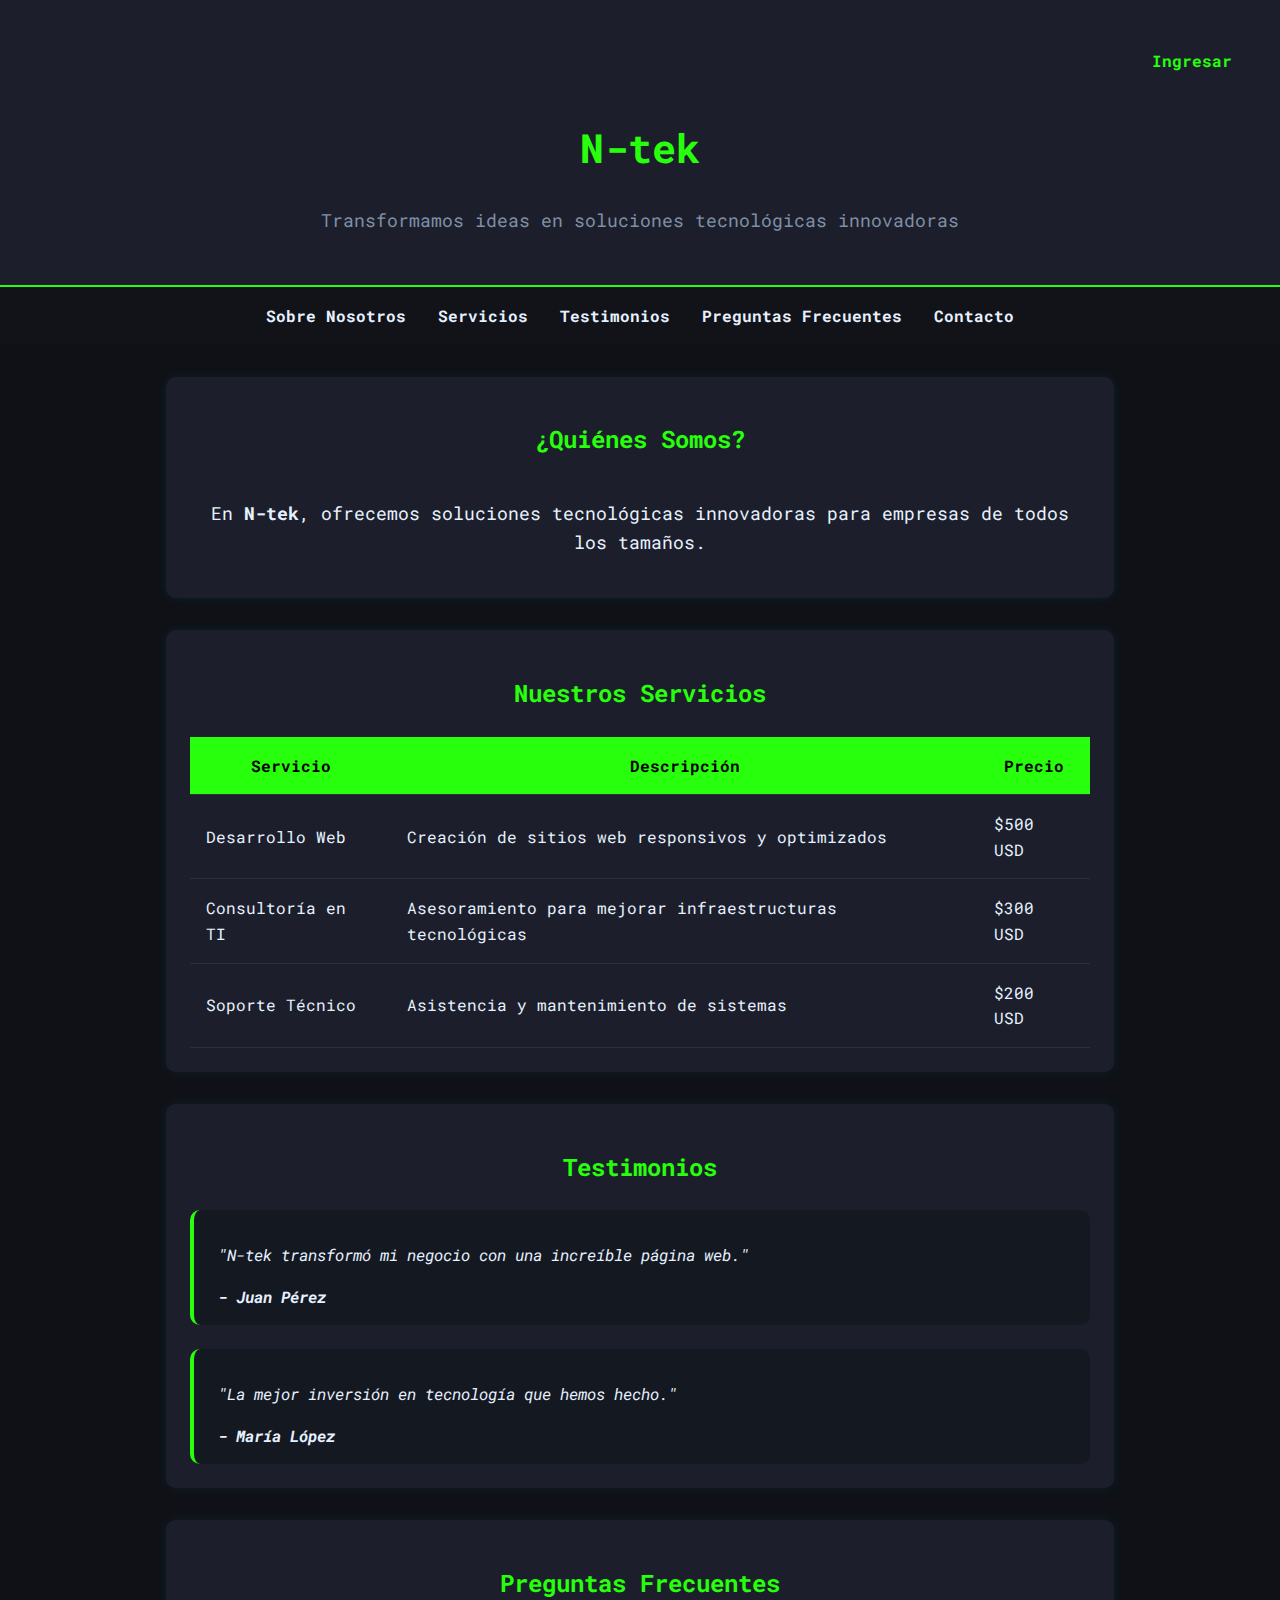
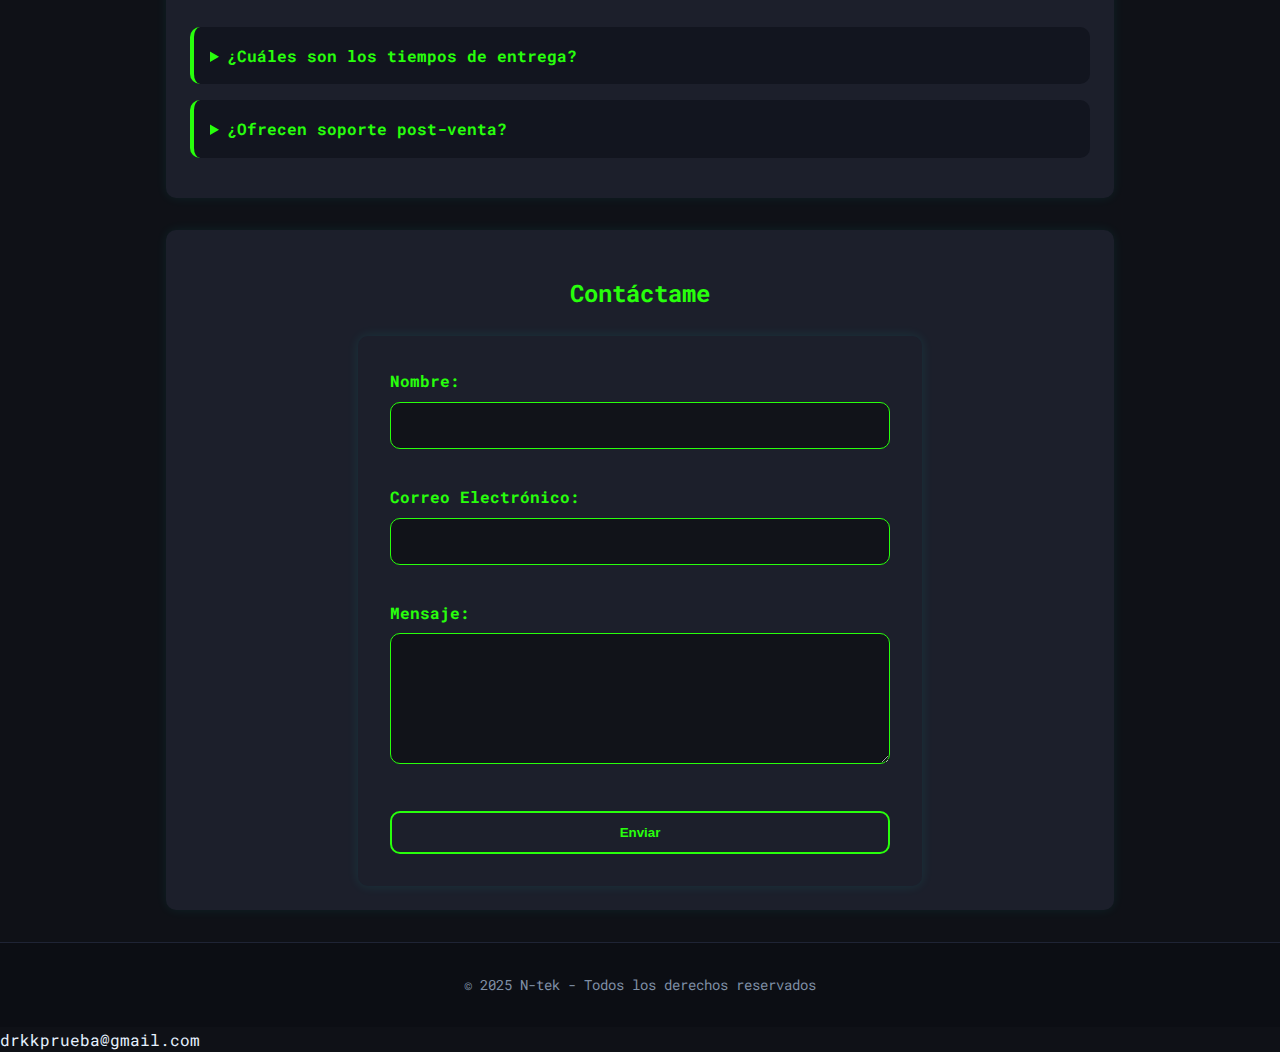
<file: web (semana 5 - techsoluciones)/frontend/index.html>
<!DOCTYPE html>
<html lang="es">
<head>
    <meta charset="UTF-8" />
    <meta name="viewport" content="width=device-width, initial-scale=1.0"/>
    <title> N -Tek - Innovación Tecnológica</title>
    <link rel="stylesheet" href="assets/css/styles.css" />
</head>
<style>
  

</style>
<body>

    <header>
        <div class="auth-links">
            <a href="auth.html">Ingresar</a>
        </div>
        <h1>N-tek</h1>
        <p>Transformamos ideas en soluciones tecnológicas innovadoras</p>
    </header>

    <nav>
        <ul>
            <li><a href="#sobre-nosotros">Sobre Nosotros</a></li>
            <li><a href="#servicios">Servicios</a></li>
            <li><a href="#testimonios">Testimonios</a></li>
            <li><a href="#faq">Preguntas Frecuentes</a></li>
            <li><a href="#contacto">Contacto</a></li>
        </ul>
    </nav>

    <section id="sobre-nosotros">
        <h2>¿Quiénes Somos?</h2>
        <div class="sobre-nosotros-container">
            <div class="texto-sobre-nosotros">
                <p>En <strong>N-tek</strong>, ofrecemos soluciones tecnológicas innovadoras para empresas de todos los tamaños.</p>
            </div>
        </div>
    </section>

    <section id="servicios">
        <h2>Nuestros Servicios</h2>
        <div class="table-container">
            <table>
                <thead>
                    <tr>
                        <th>Servicio</th>
                        <th>Descripción</th>
                        <th>Precio</th>
                    </tr>
                </thead>
                <tbody>
                    <tr>
                        <td>Desarrollo Web</td>
                        <td>Creación de sitios web responsivos y optimizados</td>
                        <td>$500 USD</td>
                    </tr>
                    <tr>
                        <td>Consultoría en TI</td>
                        <td>Asesoramiento para mejorar infraestructuras tecnológicas</td>
                        <td>$300 USD</td>
                    </tr>
                    <tr>
                        <td>Soporte Técnico</td>
                        <td>Asistencia y mantenimiento de sistemas</td>
                        <td>$200 USD</td>
                    </tr>
                </tbody>
            </table>
        </div>
    </section>

    <section id="testimonios">
        <h2>Testimonios</h2>
        <div class="testimonios-container">
            <div class="testimonio">
                <p>"N-tek transformó mi negocio con una increíble página web."</p>
                <strong>- Juan Pérez</strong>
            </div>
            <div class="testimonio">
                <p>"La mejor inversión en tecnología que hemos hecho."</p>
                <strong>- María López</strong>
            </div>
        </div>
    </section>

    <section id="faq">
        <h2>Preguntas Frecuentes</h2>
        <details>
            <summary>¿Cuáles son los tiempos de entrega?</summary>
            <p>Dependiendo del servicio, nuestros tiempos varían de 2 a 4 semanas.</p>
        </details>
        <details>
            <summary>¿Ofrecen soporte post-venta?</summary>
            <p>Sí, ofrecemos 3 meses de soporte gratuito después de la entrega del proyecto.</p>
        </details>
    </section>

    <section id="contacto">
        <h2>Contáctame</h2>

 <form id="contact-form" action="https://formsubmit.co/drkkprueba@gmail.com" method="POST" class="formulario-contacto">

      <input type="hidden" name="_captcha" value="false">
      <input type="hidden" name="_next" value="index.html">

      <div class="campo">
        <label for="nombre">Nombre:</label>
        <input type="text" name="name" id="nombre" required>
      </div>

      <div class="campo">
        <label for="email">Correo Electrónico:</label>
        <input type="email" name="email" id="email" required>
      </div>

      <div class="campo">
        <label for="mensaje">Mensaje:</label>
        <textarea name="message" id="mensaje" rows="5" required></textarea>
      </div>

      <div id="error-mensaje"></div>

      <button type="submit" class="btn-general">Enviar</button>
    </form>
</section>

      <button id="scroll-top">↑</button>

    <footer>
        <p>&copy; 2025 N-tek - Todos los derechos reservados</p>
    </footer>

    <script src="assets/js/script.js"></script>
</body>
</html>
drkkprueba@gmail.com
</file>
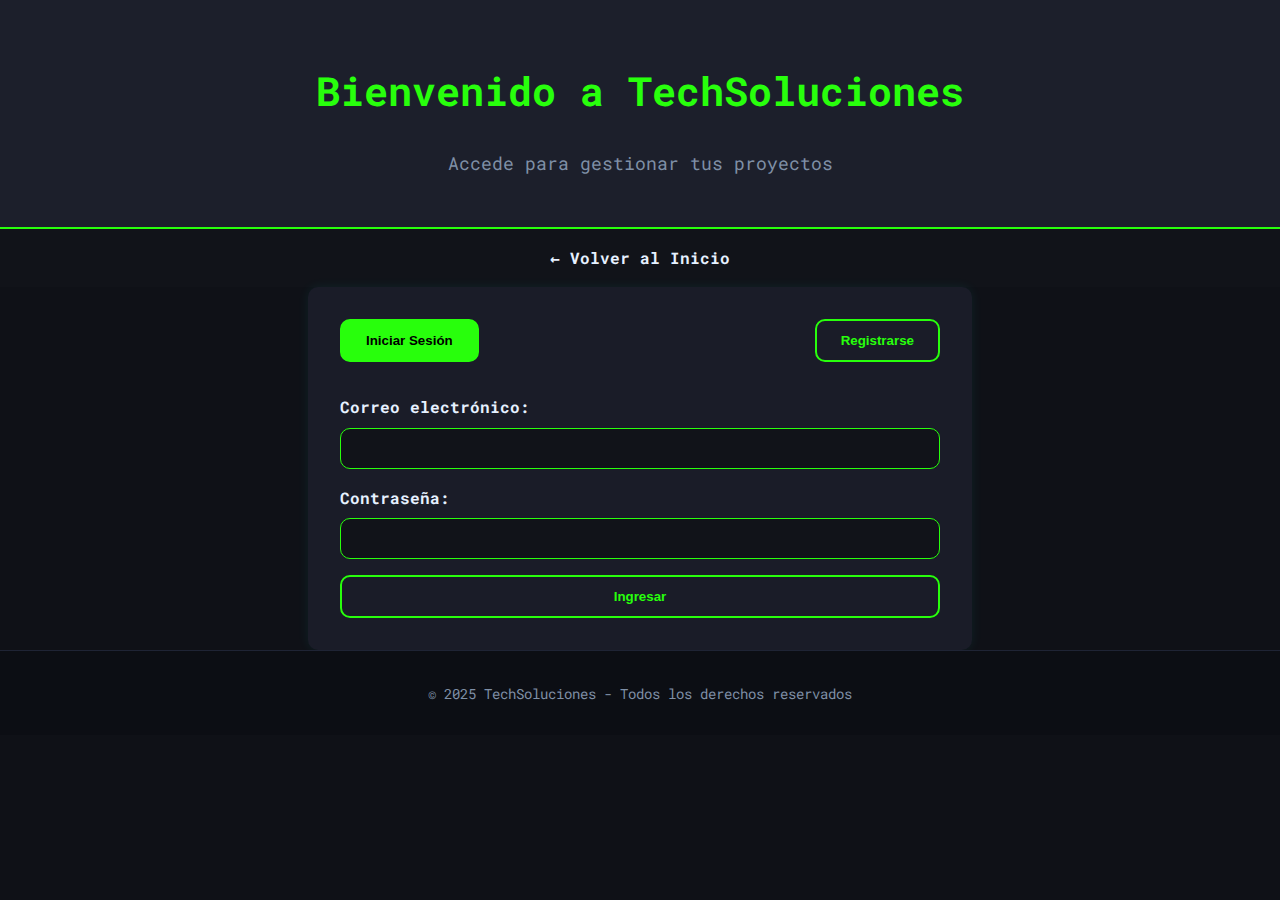
<file: web (semana 5 - techsoluciones)/frontend/auth.html>
<!DOCTYPE html>
<html lang="es">
<head>
  <meta charset="UTF-8" />
  <meta name="viewport" content="width=device-width, initial-scale=1.0"/>
  <title>Acceso - TechSoluciones</title>
  <link rel="stylesheet" href="assets/css/styles.css" />
</head>
<body>

  <header>
    <h1>Bienvenido a TechSoluciones</h1>
    <p>Accede para gestionar tus proyectos</p>
  </header>

  <nav>
    <ul>
      <li><a href="index.html">← Volver al Inicio</a></li>
    </ul>
  </nav>

  <section class="auth-section">
    <div class="auth-switch">
      <button id="show-login" class="active">Iniciar Sesión</button>
      <button id="show-register">Registrarse</button>
    </div>

    <div id="login-form" class="auth-form active">
      <form>
        <label for="login-email">Correo electrónico:</label>
        <input type="email" id="login-email" required />

        <label for="login-password">Contraseña:</label>
        <input type="password" id="login-password" required />

        <button type="submit">Ingresar</button>
      </form>
    </div>

    <div id="register-form" class="auth-form hidden">
      <form id="registro-form">
        <label for="nombre">Nombre completo:</label>
        <input type="text" id="nombre" name="nombre" required />

        <label for="email">Correo electrónico:</label>
        <input type="email" id="email-registro" name="email" required />

        <label for="password">Contraseña:</label>
        <input type="password" id="password" name="password"
          pattern="(?=.*\d)(?=.*[a-z])(?=.*[A-Z]).{6,}"
          title="Debe tener al menos 6 caracteres, una mayúscula, una minúscula y un número"
          required />

        <label for="rol">Rol en el proyecto:</label>
        <select id="rol" name="rol" required>
          <option value="">Seleccione una opción</option>
          <option value="miembro">Miembro del Equipo</option>
          <option value="lider">Líder del Proyecto</option>
          <option value="observador">Observador</option>
        </select>

        <p><strong>Rol seleccionado:</strong> <span id="rol-seleccionado">Ninguno</span></p>

        <button type="submit">Registrarse</button>
      </form>
    </div>
  </section>

  <footer>
    <p>&copy; 2025 TechSoluciones - Todos los derechos reservados</p>
  </footer>

  <script src="assets/js/script.js"></script>
</body>
</html>
</file>
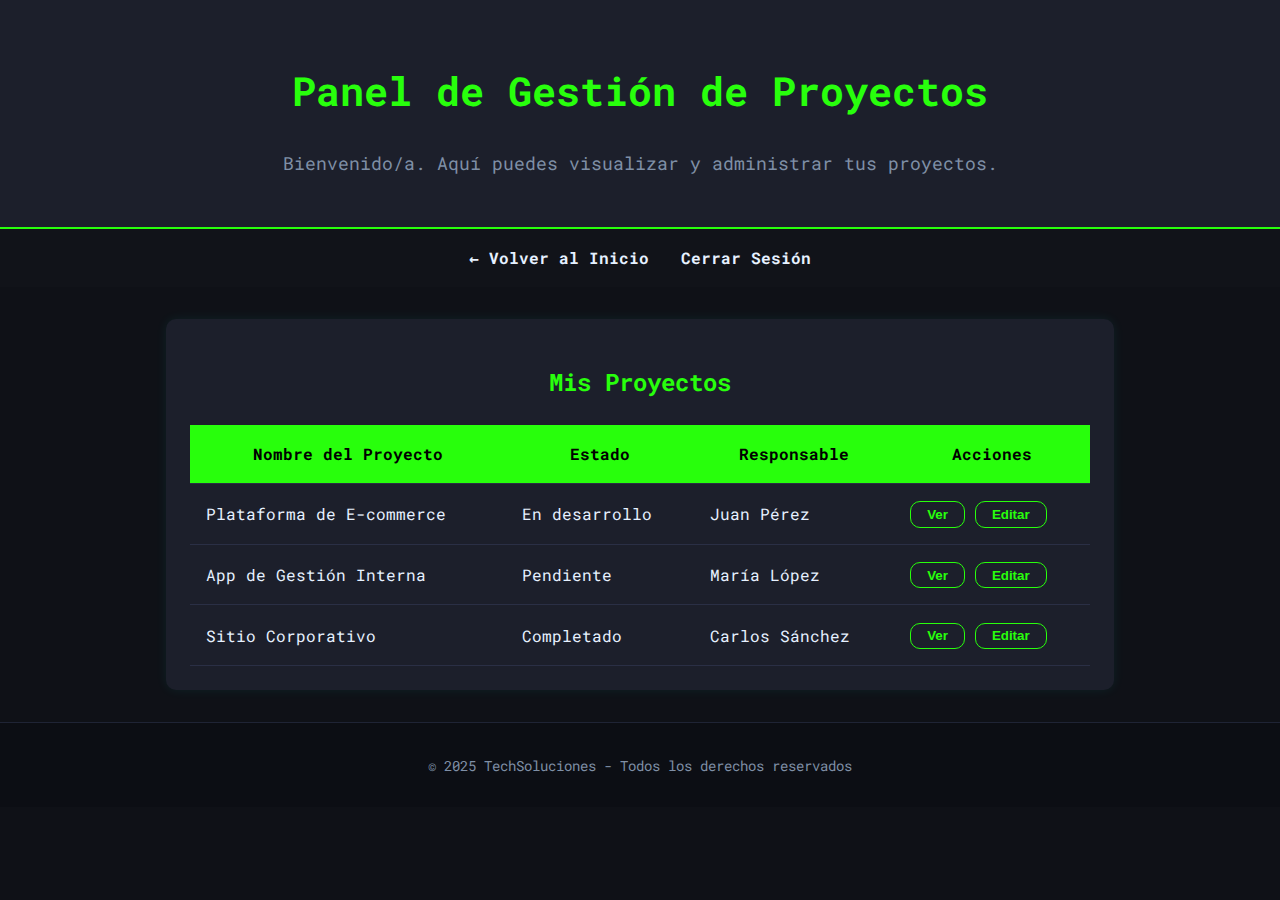
<file: web (semana 5 - techsoluciones)/frontend/proyectos.html>
<!DOCTYPE html>
<html lang="es">
<head>
  <meta charset="UTF-8" />
  <meta name="viewport" content="width=device-width, initial-scale=1.0"/>
  <title>Gestión de Proyectos - TechSoluciones</title>
  <link rel="stylesheet" href="assets/css/styles.css" />
</head>
<body>

  <header>
    <h1>Panel de Gestión de Proyectos</h1>
    <p>Bienvenido/a. Aquí puedes visualizar y administrar tus proyectos.</p>
  </header>

  <nav>
    <ul>
      <li><a href="index.html">← Volver al Inicio</a></li>
      <li><a href="auth.html">Cerrar Sesión</a></li>
    </ul>
  </nav>

  <section>
    <h2>Mis Proyectos</h2>
    <div class="table-container">
      <table>
        <thead>
          <tr>
            <th>Nombre del Proyecto</th>
            <th>Estado</th>
            <th>Responsable</th>
            <th>Acciones</th>
          </tr>
        </thead>
        <tbody>
          <tr>
            <td>Plataforma de E-commerce</td>
            <td>En desarrollo</td>
            <td>Juan Pérez</td>
            <td><button>Ver</button> <button>Editar</button></td>
          </tr>
          <tr>
            <td>App de Gestión Interna</td>
            <td>Pendiente</td>
            <td>María López</td>
            <td><button>Ver</button> <button>Editar</button></td>
          </tr>
          <tr>
            <td>Sitio Corporativo</td>
            <td>Completado</td>
            <td>Carlos Sánchez</td>
            <td><button>Ver</button> <button>Editar</button></td>
          </tr>
        </tbody>
      </table>
    </div>
  </section>

  <footer>
    <p>&copy; 2025 TechSoluciones - Todos los derechos reservados</p>
  </footer>

</body>
</html>
</file>
<file: web (semana 5 - techsoluciones)/frontend/assets/css/styles.css>
@import url('https://fonts.googleapis.com/css2?family=Roboto+Mono:wght@400;600&display=swap');

:root {
  --bg: #0f1117;
  --surface: #1c1f2b;
  --text: #e6f1ff;
  --muted: #7f8fa6;
  --accent: #28ff0c;
  --danger: #ff4e6a;
  --radius: 10px;
  --transition: 0.3s ease;
  --font: 'Roboto Mono', monospace;
}

body {
  margin: 0;
  padding: 0;
  font-family: var(--font);
  background-color: var(--bg);
  color: var(--text);
  line-height: 1.6;
}

/* ----- HEADER ----- */
header {
  background: var(--surface);
  text-align: center;
  padding: 2rem 1rem;
  border-bottom: 2px solid var(--accent);
}
header h1 {
  font-size: 2.5rem;
  color: var(--accent);
}
header p {
  color: var(--muted);
  font-size: 1.1rem;
}
.auth-links {
  text-align: right;
  padding: 1rem 2rem;
}
.auth-links a {
  color: var(--accent);
  text-decoration: none;
  font-weight: bold;
  transition: color var(--transition);
}
.auth-links a:hover {
  color: #ffffff;
}

/* ----- NAV ----- */
nav ul {
  display: flex;
  flex-wrap: wrap;
  gap: 2rem;
  justify-content: center;
  list-style: none;
  margin: 0;
  padding: 1rem;
  background: #111319;
}
nav a {
  color: var(--text);
  text-decoration: none;
  font-weight: bold;
  transition: color var(--transition);
}
nav a:hover {
  color: var(--accent);
}

/* ----- SECTIONS ----- */
section {
  max-width: 900px;
  margin: 2rem auto;
  padding: 1.5rem;
  background: var(--surface);
  border-radius: var(--radius);
  box-shadow: 0 0 12px rgba(0, 255, 231, 0.07);
}
section h2 {
  text-align: center;
  color: var(--accent);
  margin-bottom: 1.5rem;
}

/* ----- SOBRE NOSOTROS ----- */
.sobre-nosotros-container {
  display: flex;
  flex-wrap: wrap;
  align-items: center;
  gap: 1.5rem;
  text-align: center;
}
.imagen-empresa {
  max-width: 300px;
  border-radius: var(--radius);
  box-shadow: 0 0 10px rgba(0, 255, 231, 0.15);
}
.texto-sobre-nosotros p {
  font-size: 1.1rem;
}

/* ----- SERVICIOS / PROYECTOS ----- */
.table-container {
  overflow-x: auto;
}
table {
  width: 100%;
  border-collapse: collapse;
  color: var(--text);
}
th, td {
  padding: 1rem;
  border-bottom: 1px solid #2a2f45;
}
thead {
  background-color: var(--accent);
  color: #000;
}
td button {
  background: transparent;
  color: var(--accent);
  border: 1px solid var(--accent);
  padding: 0.3rem 1rem;
  border-radius: var(--radius);
  font-weight: bold;
  cursor: pointer;
  transition: all var(--transition);
}
td button:hover {
  background: var(--accent);
  color: #000;
}

/* ----- TESTIMONIOS ----- */
.testimonios-container {
  display: flex;
  flex-direction: column;
  gap: 1.5rem;
}
.testimonio {
  background: #141821;
  padding: 1rem 1.5rem;
  border-left: 4px solid var(--accent);
  font-style: italic;
  border-radius: var(--radius);
}

/* ----- FAQ ----- */
details {
  background: #12151f;
  border-left: 4px solid var(--accent);
  margin-bottom: 1rem;
  padding: 1rem;
  border-radius: var(--radius);
}
summary {
  cursor: pointer;
  font-weight: bold;
  color: var(--accent);
}

/* ----- FORMULARIO DE CONTACTO Y LOGIN ----- */
form {
  display: flex;
  flex-direction: column;
}
form label {
  margin-bottom: 0.5rem;
  font-weight: bold;
}
form input, form textarea, form select {
  margin-bottom: 1rem;
  padding: 0.75rem;
  border-radius: var(--radius);
  border: 1px solid var(--accent);
  background-color: #111319;
  color: var(--text);
}
form input:focus, form textarea:focus {
  border-color: var(--danger);
  outline: none;
}
#error-mensaje {
  color: var(--danger);
  margin-top: -0.5rem;
}

/* ----- BOTONES ----- */
.btn-general,
form button,
.auth-switch button {
  background: transparent;
  border: 2px solid var(--accent);
  color: var(--accent);
  padding: 0.75rem 1.5rem;
  border-radius: var(--radius);
  font-weight: bold;
  cursor: pointer;
  transition: all var(--transition);
}
.btn-general:hover,
form button:hover,
.auth-switch button:hover {
  background: var(--accent);
  color: #000;
}

/* ----- AUTENTICACIÓN ----- */
.auth-section {
  background: #1a1c28;
  border-radius: var(--radius);
  padding: 2rem;
  max-width: 600px;
  margin: auto;
}
.auth-switch {
  display: flex;
  justify-content: space-between;
  margin-bottom: 2rem;
}
.auth-switch button.active {
  background: var(--accent);
  color: #000;
}
.auth-form {
  display: none;
}
.auth-form.active {
  display: block;
}
.hidden {
  display: none;
}

/* ----- SCROLL-TOP BUTTON ----- */
#scroll-top {
  position: fixed;
  right: 20px;
  bottom: 30px;
  background: var(--accent);
  color: #000;
  font-weight: bold;
  border: none;
  padding: 0.75rem;
  border-radius: 50%;
  box-shadow: 0 0 10px var(--accent);
  cursor: pointer;
  display: none;
  z-index: 99;
}

/* ----- FOOTER ----- */
footer {
  text-align: center;
  padding: 1rem;
  font-size: 0.9rem;
  color: var(--muted);
  background: #0c0e14;
  border-top: 1px solid #1f2435;
}
.imagen-empresa {
    text-align: center;
}
/*Contacto*/
.formulario-contacto {
  display: flex;
  flex-direction: column;
  gap: 1.2rem;
  max-width: 500px;
  margin: auto;
  background-color: var(--surface);
  padding: 2rem;
  border-radius: var(--radius);
  box-shadow: 0 0 12px rgba(0, 255, 231, 0.1);
}

.campo {
  display: flex;
  flex-direction: column;
}

.campo label {
  margin-bottom: 0.5rem;
  font-weight: bold;
  color: var(--accent);
}

.campo input,
.campo textarea {
  padding: 0.75rem;
  border-radius: var(--radius);
  border: 1px solid var(--accent);
  background-color: #111319;
  color: var(--text);
  font-family: inherit;
  font-size: 1rem;
}
</file>
